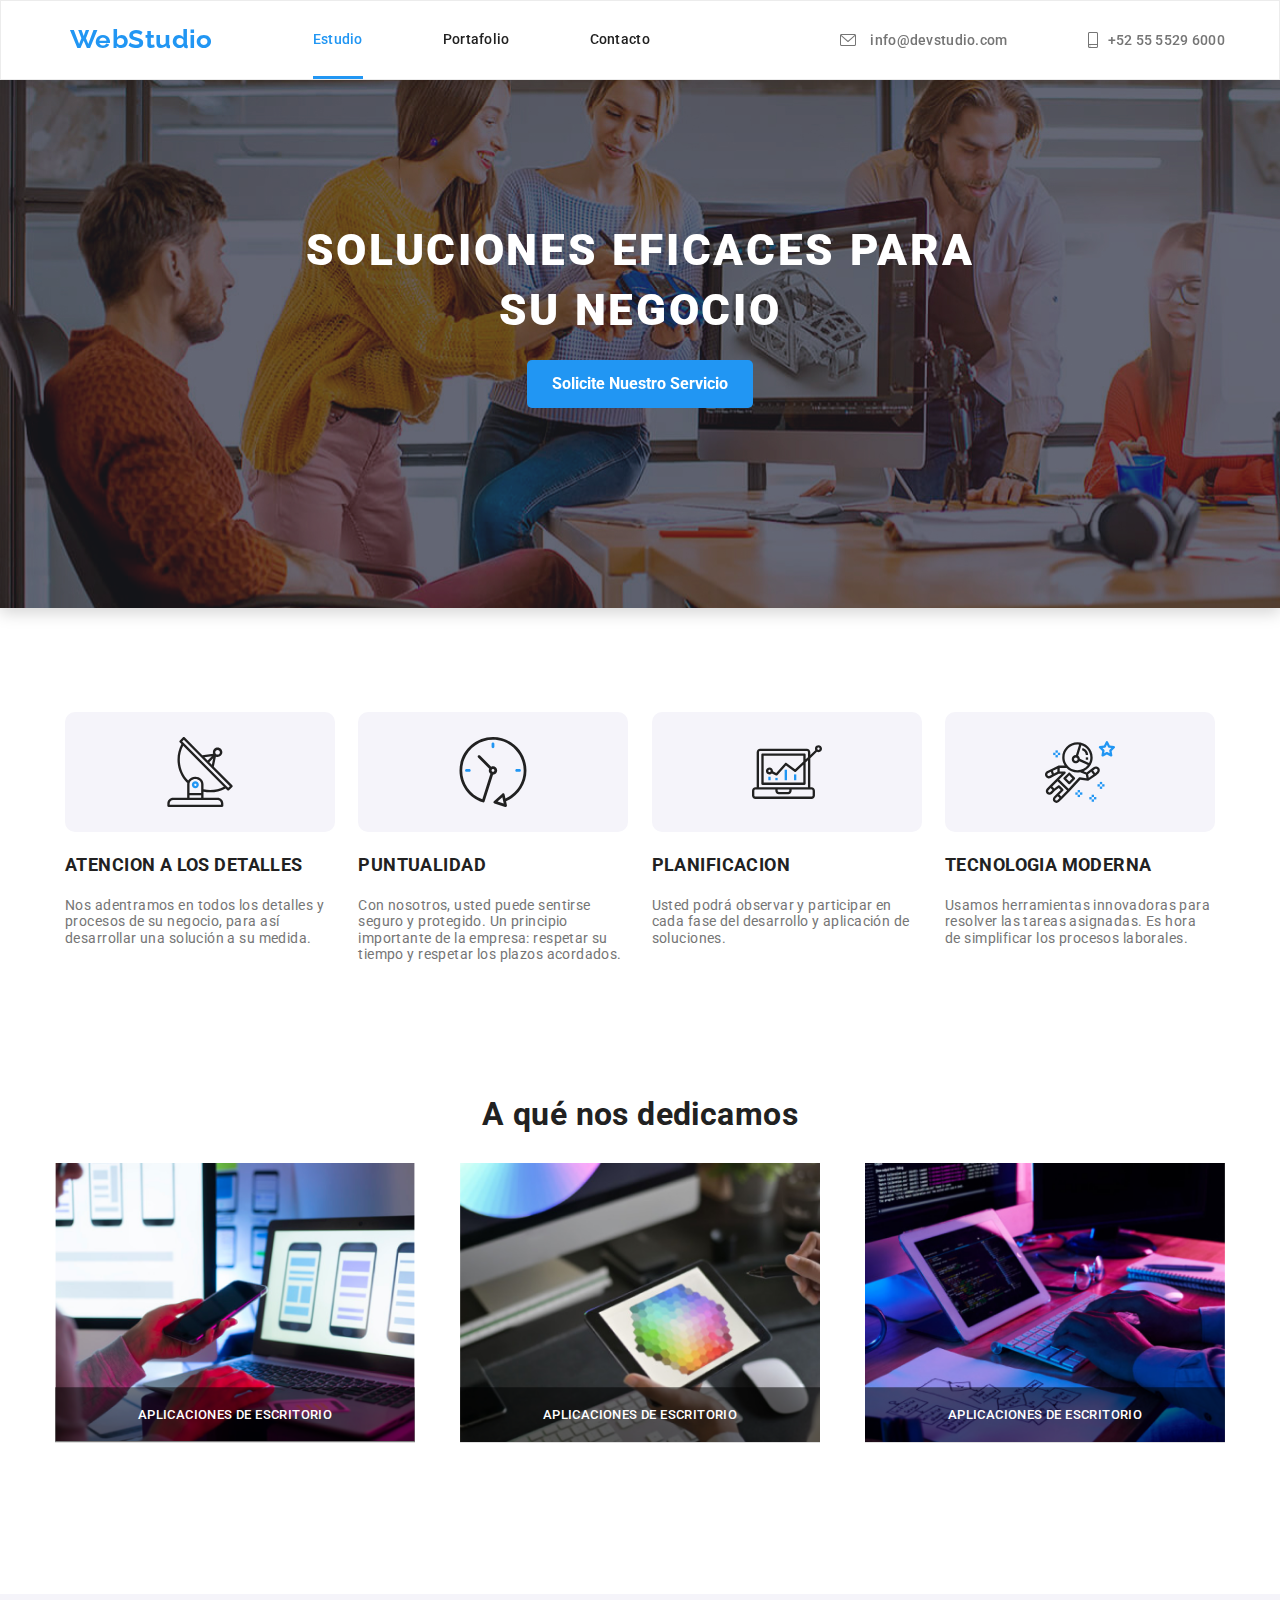
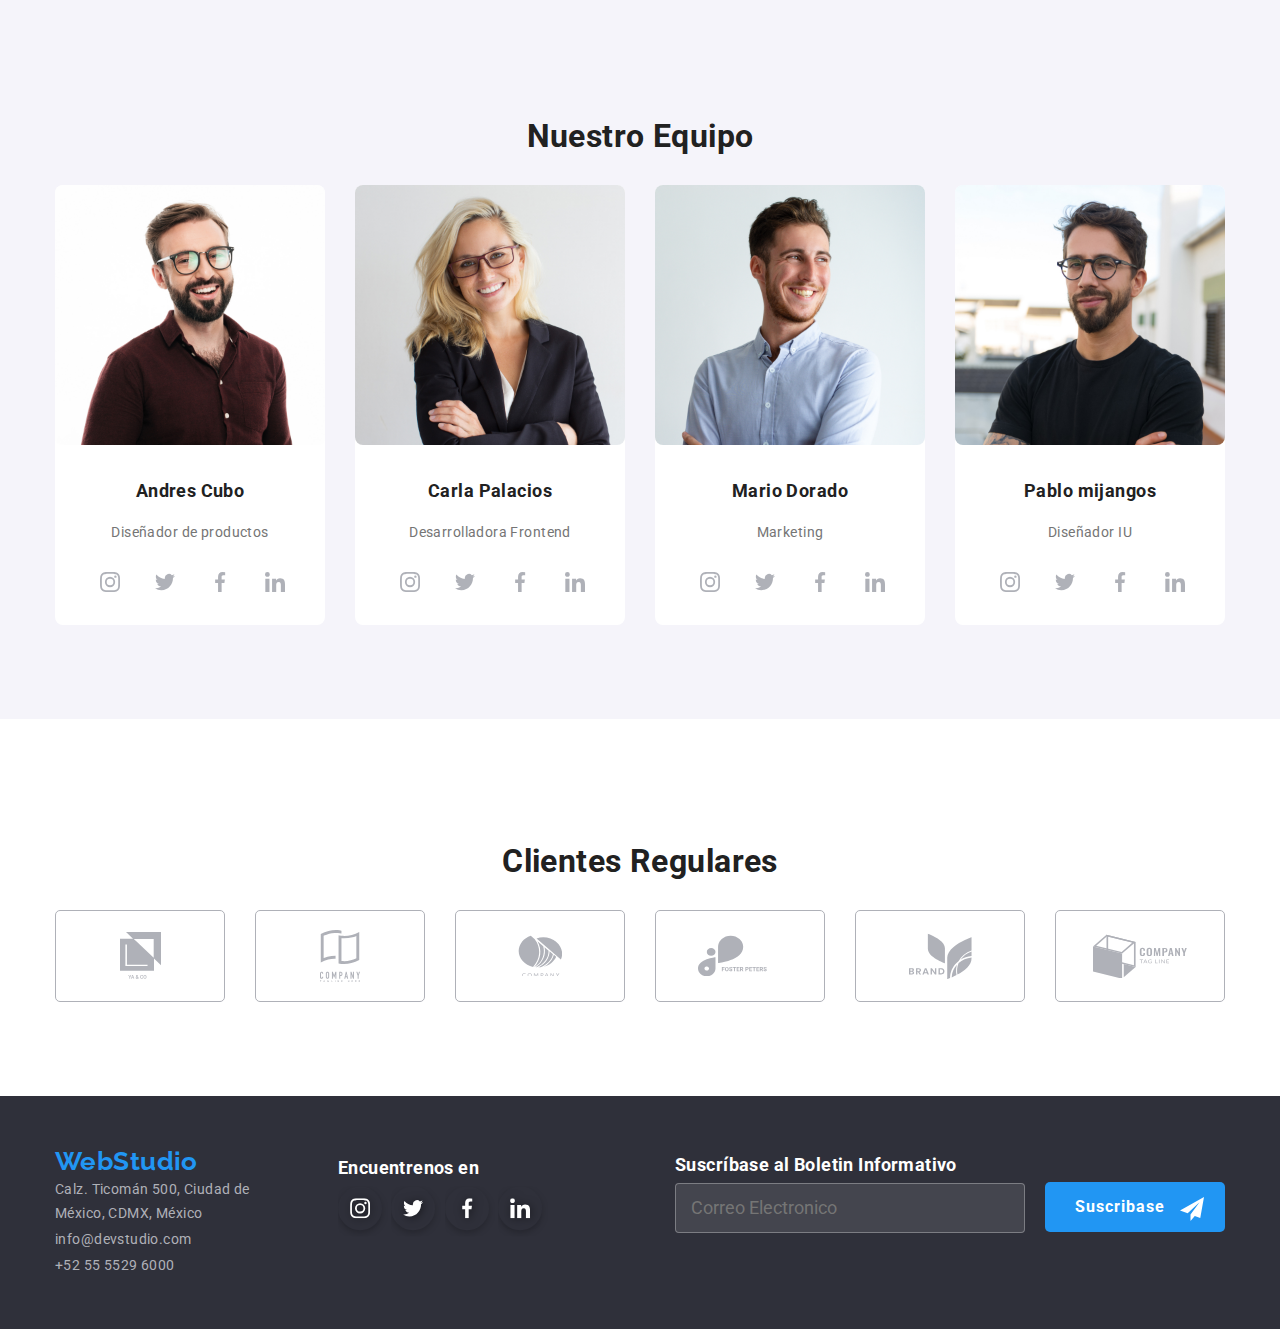
<file: index.html>
<!DOCTYPE html>
<html lang="en">

<head>
  <meta charset="UTF-8" />
  <meta http-equiv="X-UA-Compatible" content="IE=edge" />
  <meta name="viewport" content="width=device-width, initial-scale=1.0" />
  <link rel="icon" href="/images/Logo.ico" type="image/icon type"> 
  <link rel="stylesheet" href="css/normalize.css">
  <link rel="stylesheet" href="css/main.min.css">
  <link rel="preconnect" href="https://fonts.googleapis.com">
  <link rel="preconnect" href="https://fonts.gstatic.com" crossorigin>
  <link href="https://fonts.googleapis.com/css2?family=Raleway:wght@700&family=Roboto:wght@400;500;700;900&display=swap" rel="stylesheet">
  <title>HW-07</title>
</head>



<body>
  <!-- Header section -->
  <header class="page-header">
    <div class="page-container">
      <nav class="nav">
        <a class="nav__logo" href="./index.html">WebStudio</a>
        <ul class="nav__menu">
          <li><a class="nav__page nav__page--current" href="./index.html">Estudio</a></li>
          <li><a class="nav__page" href="./portfolio.html">Portafolio</a></li>
          <li><a class="nav__page" href="">Contacto</a></li>
        </ul>
      </nav>
      <!-- contacts  -->
      <ul class="contacts-menu list">
        <li>
          <a class="contacts__item" href="#">
            <svg class="contacts__icon email">
              <use href="./images/SVG/sprite-sheet.svg#email"></use>
            </svg>
            info@devstudio.com
          </a>
        </li>

        <li>
          <a class="contacts__item" href="#">
            <svg class="contacts__icon smartphone">
              <use href="./images/SVG/sprite-sheet.svg#smartphone"></use>
            </svg>
            +52 55 5529 6000
          </a>
        </li>
      </ul>
    </div>
  </header>


  <!-- Modal Formulario de suscripcion -->
  <div class="page-modal">
  <input type="checkbox" id="cerrar">
        <div class="modal__backdrop">
        <div class="data-modal">
            <label for="cerrar" id="btn-cerrar"><svg xmlns="http://www.w3.org/2000/svg" width="30" height="30" class="modal__labelbtn" fill="none"><circle cx="15" cy="15" r="15" fill="#fff" stroke-opacity="1"/><circle cx="15" cy="15" r="14.5" stroke="#000" stroke-opacity=".1"/><path class="label__btn" fill="" d="M21 10.108 19.892 9 15.5 13.392 11.108 9 10 10.108l4.392 4.392L10 18.892 11.108 20l4.392-4.392L19.892 20 21 18.892 16.608 14.5 21 10.108Z"/></svg></label>
            <h4>Deje sus datos, nos contactaremos con usted</h4>
            <form class="modal">
                <label class="modal__label">
                  Nombre
                  <svg xmlns="http://www.w3.org/2000/svg" width="15" height="15" class="modal__icon icon-primary " fill="none"><path fill="" d="M6 6a3 3 0 1 0 0-6 3 3 0 1 0 0 6Zm0 1.5c-2.002 0-6 1.005-6 3v.75c0 .412.338.75.75.75h10.5c.412 0 .75-.338.75-.75v-.75c0-1.995-3.998-3-6-3Z"/></svg>
                  <input class="modal__input" type="text" name="username" placeholder=""/>
                </label>
                <label class="modal__label">
                  telefono
                  <svg xmlns="http://www.w3.org/2000/svg" width="15" height="15" class="modal__icon icon-secondary" fill="none"><path fill="" d="m11.996 9.123-1.838-.21a1.44 1.44 0 0 0-1.187.412l-1.332 1.332a10.888 10.888 0 0 1-4.769-4.77L4.21 4.55a1.44 1.44 0 0 0 .412-1.187l-.21-1.824a1.448 1.448 0 0 0-1.44-1.28H1.72C.902.258.222.938.272 1.756c.384 6.18 5.327 11.115 11.5 11.499.817.05 1.498-.63 1.498-1.448v-1.252a1.434 1.434 0 0 0-1.274-1.432Z"/></svg>
                  <input class="modal__input" type="tel" name="telefono" placeholder=""/>
                </label>
                <label class="modal__label">
                    Email
                    <svg xmlns="http://www.w3.org/2000/svg" width="15" height="15" class="modal__icon icon-tertiary" fill="none"><path fill="" d="M14 0H2C1.175 0 .507.675.507 1.5l-.007 9c0 .825.675 1.5 1.5 1.5h12c.825 0 1.5-.675 1.5-1.5v-9C15.5.675 14.825 0 14 0Zm-.3 3.188L8.398 6.502a.759.759 0 0 1-.795 0L2.3 3.187a.637.637 0 1 1 .675-1.08L8 5.25l5.025-3.143a.637.637 0 1 1 .675 1.08Z"/></svg>
                    <input class="modal__input"  type="email" name="email" placeholder=""/>
                </label>
                <label class="modal__label">
                    Comentarios
                    <textarea class="modal__textarea" name="feedback" rows="5" placeholder="Introduzca el texto"></textarea>
                </label>
                <label class="modal__label terms">
                    <input class="modal__input"  id="form" type="checkbox"  name="terms" value="information" />
                    <svg xmlns="http://www.w3.org/2000/svg" width="16" height="15" fill="none" id="form2"><rect width="16" height="15" fill="" rx="2"/><path fill="#fff     " stroke="" stroke-width=".2" d="m3.957 7.752-.069-.066-.069.065-.888.842-.076.072.076.073 3.496 3.334.069.066.069-.066 7.504-7.158.076-.073-.076-.072-.882-.841-.069-.066-.069.066-6.553 6.246-2.539-2.422Z"/></svg>
                    Estoy de acuerdo con el boletín informativo y acepto los Términos y Condiciones
                </label>
                <button class="modal__button button-primary" type="submit">enviar</button>
            </form>
        </div>
        </div>      
  </div>
  <!-- main content section  -->

  <main>
    <!-- service section  -->
    <section class="service">
      <h1 class="service__title">SOLUCIONES EFICACES PARA SU NEGOCIO</h1>
      <button class="service__button button-primary" type="button">solicite nuestro servicio</button>
      <div class="service__overlay"></div>
    </section>
    <!-- Benefits section  -->
    <section class="benefits">
      <div class="container">
        <ul class="benefits__list">
          <li>
            <div class="benefits__div">
              <svg class="benefits__icon">
                <use href="./images/SVG/sprite-sheet.svg#antena"></use>
              </svg>
            </div>

            <h3 class="benefits__title">Atencion a los detalles</h3>
            <p class="benefits__description">
              Nos adentramos en todos los detalles y procesos de su negocio,
              para así desarrollar una solución a su medida.
            </p>
          </li>

          <li>
            <div class="benefits__div">
              <svg class="benefits__icon">
                <use href="./images/SVG/sprite-sheet.svg#clock"></use>
              </svg>
            </div>

            <h3 class="benefits__title">Puntualidad</h3>
            <p class="benefits__description">
              Con nosotros, usted puede sentirse seguro y protegido. 
              Un principio importante de la empresa: respetar su tiempo y respetar los plazos acordados.
            </p>
          </li>

          <li>
            <div class="benefits__div">
              <svg class="benefits__icon">
                <use href="./images/SVG/sprite-sheet.svg#diagram"></use>
              </svg>
            </div>

            <h3 class="benefits__title">Planificacion</h3>
            <p class="benefits__description">
              Usted podrá observar y participar en cada fase del desarrollo 
              y aplicación de soluciones.
            </p>
          </li>

          <li>
            <div class="benefits__div">
              <svg class="benefits__icon">
                <use href="./images/SVG/sprite-sheet.svg#astronaut"></use>
              </svg>
            </div>

            <h3 class="benefits__title">Tecnologia moderna</h3>
            <p class="benefits__description">
              Usamos herramientas innovadoras para resolver las tareas asignadas.
               Es hora de simplificar los procesos laborales.
            </p>
          </li>
        </ul>
      </div>
    </section>
    <!-- What we do section  -->
    <section class="dedication no-top-pading ">
      <div class="container">
        <h2 class="section__title">A qué nos dedicamos</h2>
        <!-- images  -->
        <ul class="dedication__ulist">
          <li class="dedication__li">
            <img src="./images/image1.png" alt="Desktop Apps" width="100%" />
            <div class="rectangle">
              <h6>Aplicaciones de Escritorio</h6>
            </div>
          </li>

          <li>
            <img src="./images/image2.png" alt="Mobile Apps" width="100%" />
            <div class="rectangle">
              <h6>Aplicaciones de Escritorio</h6>
            </div>
          </li>

          <li>
            <img src="./images/image3.png" alt="Design & solutions" width="100%" />
            <div class="rectangle">
              <h6>Aplicaciones de Escritorio</h6>
            </div>
          </li>
        </ul>
      </div>
    </section>
    <!-- nuestro equipo  -->
    <section class="team-section">
      <div class="container">
        <h2 class="section__title">Nuestro Equipo</h2>
        <!-- Cards  -->
        <ul class="team-cards">
          <li class="cards__list2">
            <img class="cards__images" src="./images/team1.jpg" alt="first Member" width="270" />
            <h3 class="cards__title">Andres Cubo</h3>
            <p class="cards__paragraph">Diseñador de productos</p>
            <!-- Redes sociales  -->
            <ul class="cards__icon-list">
              <li class="icon__list">
                <a class="icon__link" href="https://www.instagram.com">
                  <svg class="social-icons-"width="44" height="44" fill="none">
                    <path class="svg-circle" d="M44 22a21.931 21.931 0 0 1-6.444 15.556A21.931 21.931 0 0 1 22 44a21.931 21.931 0 0 1-15.556-6.444A21.931 21.931 0 0 1 0 22 21.931 21.931 0 0 1 6.444 6.444 21.931 21.931 0 0 1 22 0a21.931 21.931 0 0 1 15.556 6.444A21.931 21.931 0 0 1 44 22Z"/>
                    <use class="social-icon-" href="./images/SVG/sprite-sheet.svg#instagram"></use>
                  </svg>
                </a>
              </li>
              <li class="icon__list">
                <a class="icon__link" href="https://www.twitter.com">
                  <svg class="social-icons-"width="44" height="44" fill="none">
                    <path class="svg-circle" d="M44 22a21.931 21.931 0 0 1-6.444 15.556A21.931 21.931 0 0 1 22 44a21.931 21.931 0 0 1-15.556-6.444A21.931 21.931 0 0 1 0 22 21.931 21.931 0 0 1 6.444 6.444 21.931 21.931 0 0 1 22 0a21.931 21.931 0 0 1 15.556 6.444A21.931 21.931 0 0 1 44 22Z"/>
                    <use class="social-icon-" href="./images/SVG/sprite-sheet.svg#twitter"></use>
                  </svg>
                </a>
              </li>
              <li class="icon__list">
                <a class="icon__link"href="https://www.facebook.com">
                  <svg class="social-icons-"width="44" height="44" fill="none">
                    <path class="svg-circle" d="M44 22a21.931 21.931 0 0 1-6.444 15.556A21.931 21.931 0 0 1 22 44a21.931 21.931 0 0 1-15.556-6.444A21.931 21.931 0 0 1 0 22 21.931 21.931 0 0 1 6.444 6.444 21.931 21.931 0 0 1 22 0a21.931 21.931 0 0 1 15.556 6.444A21.931 21.931 0 0 1 44 22Z"/>
                    <use class="social-icon-" href="./images/SVG/sprite-sheet.svg#facebook"></use>
                  </svg>
                </a>
              </li>
              <li class="icon__list">
                <a class="icon__link"href="https://www.linkedin.com">
                  <svg class="social-icons-"width="44" height="44" fill="none">
                    <path class="svg-circle" d="M44 22a21.931 21.931 0 0 1-6.444 15.556A21.931 21.931 0 0 1 22 44a21.931 21.931 0 0 1-15.556-6.444A21.931 21.931 0 0 1 0 22 21.931 21.931 0 0 1 6.444 6.444 21.931 21.931 0 0 1 22 0a21.931 21.931 0 0 1 15.556 6.444A21.931 21.931 0 0 1 44 22Z"/>
                    <use class="social-icon-" href="./images/SVG/sprite-sheet.svg#linkedin"></use>
                  </svg>
                </a>
              </li>
            </ul>
          </li>

          <li class="cards__list2">
            <img class="cards__images" src="./images/team2.jpg" alt="second Member" width="270" />
            <h3 class="cards__title">Carla Palacios</h3>
            <p class="cards__paragraph">Desarrolladora Frontend</p>
            <!-- Redes sociales  -->
            <ul class="cards__icon-list">
              <li class="icon__list">
                <a class="icon__link" href="https://www.instagram.com">
                  <svg class="social-icons-"width="44" height="44" fill="none">
                    <path class="svg-circle" d="M44 22a21.931 21.931 0 0 1-6.444 15.556A21.931 21.931 0 0 1 22 44a21.931 21.931 0 0 1-15.556-6.444A21.931 21.931 0 0 1 0 22 21.931 21.931 0 0 1 6.444 6.444 21.931 21.931 0 0 1 22 0a21.931 21.931 0 0 1 15.556 6.444A21.931 21.931 0 0 1 44 22Z"/>
                    <use class="social-icon-" href="./images/SVG/sprite-sheet.svg#instagram"></use>
                  </svg>
                </a>
              </li>
              <li class="icon__list">
                <a class="icon__link" href="https://www.twitter.com">
                  <svg class="social-icons-"width="44" height="44" fill="none">
                    <path class="svg-circle" d="M44 22a21.931 21.931 0 0 1-6.444 15.556A21.931 21.931 0 0 1 22 44a21.931 21.931 0 0 1-15.556-6.444A21.931 21.931 0 0 1 0 22 21.931 21.931 0 0 1 6.444 6.444 21.931 21.931 0 0 1 22 0a21.931 21.931 0 0 1 15.556 6.444A21.931 21.931 0 0 1 44 22Z"/>
                    <use class="social-icon-" href="./images/SVG/sprite-sheet.svg#twitter"></use>
                  </svg>
                </a>
              </li>
              <li class="icon__list">
                <a class="icon__link"href="https://www.facebook.com">
                  <svg class="social-icons-"width="44" height="44" fill="none">
                    <path class="svg-circle" d="M44 22a21.931 21.931 0 0 1-6.444 15.556A21.931 21.931 0 0 1 22 44a21.931 21.931 0 0 1-15.556-6.444A21.931 21.931 0 0 1 0 22 21.931 21.931 0 0 1 6.444 6.444 21.931 21.931 0 0 1 22 0a21.931 21.931 0 0 1 15.556 6.444A21.931 21.931 0 0 1 44 22Z"/>
                    <use class="social-icon-" href="./images/SVG/sprite-sheet.svg#facebook"></use>
                  </svg>
                </a>
              </li>
              <li class="icon__list">
                <a class="icon__link"href="https://www.linkedin.com">
                  <svg class="social-icons-"width="44" height="44" fill="none">
                    <path class="svg-circle" d="M44 22a21.931 21.931 0 0 1-6.444 15.556A21.931 21.931 0 0 1 22 44a21.931 21.931 0 0 1-15.556-6.444A21.931 21.931 0 0 1 0 22 21.931 21.931 0 0 1 6.444 6.444 21.931 21.931 0 0 1 22 0a21.931 21.931 0 0 1 15.556 6.444A21.931 21.931 0 0 1 44 22Z"/>
                    <use class="social-icon-" href="./images/SVG/sprite-sheet.svg#linkedin"></use>
                  </svg>
                </a>
              </li>
            </ul>
          </li>

          <li class="cards__list2">
            <img class="cards__images" src="./images/team3.jpg" alt="third Member" width="270" />
            <h3 class="cards__title">Mario Dorado</h3>
            <p class="cards__paragraph">Marketing</p>
            <!-- Redes sociales  -->
            <ul class="cards__icon-list">
              <li class="icon__list">
                <a class="icon__link" href="https://www.instagram.com">
                  <svg class="social-icons-"width="44" height="44" fill="none">
                    <path class="svg-circle" d="M44 22a21.931 21.931 0 0 1-6.444 15.556A21.931 21.931 0 0 1 22 44a21.931 21.931 0 0 1-15.556-6.444A21.931 21.931 0 0 1 0 22 21.931 21.931 0 0 1 6.444 6.444 21.931 21.931 0 0 1 22 0a21.931 21.931 0 0 1 15.556 6.444A21.931 21.931 0 0 1 44 22Z"/>
                    <use class="social-icon-" href="./images/SVG/sprite-sheet.svg#instagram"></use>
                  </svg>
                </a>
              </li>
              <li class="icon__list">
                <a class="icon__link" href="https://www.twitter.com">
                  <svg class="social-icons-"width="44" height="44" fill="none">
                    <path class="svg-circle" d="M44 22a21.931 21.931 0 0 1-6.444 15.556A21.931 21.931 0 0 1 22 44a21.931 21.931 0 0 1-15.556-6.444A21.931 21.931 0 0 1 0 22 21.931 21.931 0 0 1 6.444 6.444 21.931 21.931 0 0 1 22 0a21.931 21.931 0 0 1 15.556 6.444A21.931 21.931 0 0 1 44 22Z"/>
                    <use class="social-icon-" href="./images/SVG/sprite-sheet.svg#twitter"></use>
                  </svg>
                </a>
              </li>
              <li class="icon__list">
                <a class="icon__link"href="https://www.facebook.com">
                  <svg class="social-icons-"width="44" height="44" fill="none">
                    <path class="svg-circle" d="M44 22a21.931 21.931 0 0 1-6.444 15.556A21.931 21.931 0 0 1 22 44a21.931 21.931 0 0 1-15.556-6.444A21.931 21.931 0 0 1 0 22 21.931 21.931 0 0 1 6.444 6.444 21.931 21.931 0 0 1 22 0a21.931 21.931 0 0 1 15.556 6.444A21.931 21.931 0 0 1 44 22Z"/>
                    <use class="social-icon-" href="./images/SVG/sprite-sheet.svg#facebook"></use>
                  </svg>
                </a>
              </li>
              <li class="icon__list">
                <a class="icon__link"href="https://www.linkedin.com">
                  <svg class="social-icons-"width="44" height="44" fill="none">
                    <path class="svg-circle" d="M44 22a21.931 21.931 0 0 1-6.444 15.556A21.931 21.931 0 0 1 22 44a21.931 21.931 0 0 1-15.556-6.444A21.931 21.931 0 0 1 0 22 21.931 21.931 0 0 1 6.444 6.444 21.931 21.931 0 0 1 22 0a21.931 21.931 0 0 1 15.556 6.444A21.931 21.931 0 0 1 44 22Z"/>
                    <use class="social-icon-" href="./images/SVG/sprite-sheet.svg#linkedin"></use>
                  </svg>
                </a>
              </li>
            </ul>
          </li>

          <li class="cards__list2">
            <img class="cards__images" src="./images/team4.jpg" alt="fourth Member" width="270" />
            <h3 class="cards__title">Pablo mijangos</h3>
            <p class="cards__paragraph">Diseñador IU</p>
            <!-- Redes sociales  -->
            <ul class="cards__icon-list">
              <li class="icon__list">
                <a class="icon__link" href="https://www.instagram.com">
                  <svg class="social-icons-"width="44" height="44" fill="none">
                    <path class="svg-circle" d="M44 22a21.931 21.931 0 0 1-6.444 15.556A21.931 21.931 0 0 1 22 44a21.931 21.931 0 0 1-15.556-6.444A21.931 21.931 0 0 1 0 22 21.931 21.931 0 0 1 6.444 6.444 21.931 21.931 0 0 1 22 0a21.931 21.931 0 0 1 15.556 6.444A21.931 21.931 0 0 1 44 22Z"/>
                    <use class="social-icon-" href="./images/SVG/sprite-sheet.svg#instagram"></use>
                  </svg>
                </a>
              </li>
              <li class="icon__list">
                <a class="icon__link" href="https://www.twitter.com">
                  <svg class="social-icons-"width="44" height="44" fill="none">
                    <path class="svg-circle" d="M44 22a21.931 21.931 0 0 1-6.444 15.556A21.931 21.931 0 0 1 22 44a21.931 21.931 0 0 1-15.556-6.444A21.931 21.931 0 0 1 0 22 21.931 21.931 0 0 1 6.444 6.444 21.931 21.931 0 0 1 22 0a21.931 21.931 0 0 1 15.556 6.444A21.931 21.931 0 0 1 44 22Z"/>
                    <use class="social-icon-" href="./images/SVG/sprite-sheet.svg#twitter"></use>
                  </svg>
                </a>
              </li>
              <li class="icon__list">
                <a class="icon__link"href="https://www.facebook.com">
                  <svg class="social-icons-"width="44" height="44" fill="none">
                    <path class="svg-circle" d="M44 22a21.931 21.931 0 0 1-6.444 15.556A21.931 21.931 0 0 1 22 44a21.931 21.931 0 0 1-15.556-6.444A21.931 21.931 0 0 1 0 22 21.931 21.931 0 0 1 6.444 6.444 21.931 21.931 0 0 1 22 0a21.931 21.931 0 0 1 15.556 6.444A21.931 21.931 0 0 1 44 22Z"/>
                    <use class="social-icon-" href="./images/SVG/sprite-sheet.svg#facebook"></use>
                  </svg>
                </a>
              </li>
              <li class="icon__list">
                <a class="icon__link"href="https://www.linkedin.com">
                  <svg class="social-icons-"width="44" height="44" fill="none">
                    <path class="svg-circle" d="M44 22a21.931 21.931 0 0 1-6.444 15.556A21.931 21.931 0 0 1 22 44a21.931 21.931 0 0 1-15.556-6.444A21.931 21.931 0 0 1 0 22 21.931 21.931 0 0 1 6.444 6.444 21.931 21.931 0 0 1 22 0a21.931 21.931 0 0 1 15.556 6.444A21.931 21.931 0 0 1 44 22Z"/>
                    <use class="social-icon-" href="./images/SVG/sprite-sheet.svg#linkedin"></use>
                  </svg>
                </a>
              </li>
            </ul>
          </li>
        </ul>
      </div>
    </section>
    <!-- Regular costumers  -->
    <section class="section customers">
      <div class="container">
        <h2 class="section__title">Clientes Regulares</h2>
        <ul class="customers">
          <li class="customers__list">
            <svg class="customers__icon" width="41" height="47">
              <use href="./images/SVG/sprite-sheet.svg#company-1"></use>
            </svg>
          </li>

          <li class="customers__list">
            <svg class="customers__icon" width="40" height="52">
              <use href="./images/SVG/sprite-sheet.svg#company-2"></use>
            </svg>
          </li>

          <li class="customers__list">
            <svg class="customers__icon" width="44" height="41">
              <use href="./images/SVG/sprite-sheet.svg#company-3"></use>
            </svg>
          </li>
          <li class="customers__list">
            <svg class="customers__icon" width="85" height="41">
              <use href="./images/SVG/sprite-sheet.svg#company-4"></use>
            </svg>
          </li>
          <li class="customers__list">
            <svg class="customers__icon" width="63" height="46">
              <use href="./images/SVG/sprite-sheet.svg#company-5"></use>
            </svg>
          </li>
          <li class="customers__list">
            <svg class="customers__icon" width="94" height="44">
              <use href="./images/SVG/sprite-sheet.svg#company-6"></use>
            </svg>
          </li>
        </ul>
      </div>
    </section>
  </main>

  <footer>
    <a class="nav__logo" href="">WebStudio</a>
    <div class="page-container">
      <address>
        <ul>
          <li>
            <a class="contact" href="#" target="_blank" rel="noopener noreferrer">Calz. Ticomán 500, Ciudad de <br>México, CDMX, México</a>
          </li>
          <li>
            <a class="contact" href="mailto:info@devstudio.com">info@devstudio.com</a>
          </li>
          <li>
            <a class="contact" href="tel:380961111111">+52 55 5529 6000</a>
          </li>
        </ul>
      </address>
      <aside>
        <div class="find">
          <h5>Encuentrenos en</h5>
          <a href="https://www.instagram.com" >
            <svg class="social-icons-"width="50" height="50" fill="none">
              <path class="svg-circle2" d="M44 22a21.931 21.931 0 0 1-6.444 15.556A21.931 21.931 0 0 1 22 44a21.931 21.931 0 0 1-15.556-6.444A21.931 21.931 0 0 1 0 22 21.931 21.931 0 0 1 6.444 6.444 21.931 21.931 0 0 1 22 0a21.931 21.931 0 0 1 15.556 6.444A21.931 21.931 0 0 1 44 22Z"/>
              <use class="social-icon2" href="./images/SVG/sprite-sheet.svg#instagram" width="44" height="44"></use>
            </svg> 
          </a>
          <a href="https://www.twitter.com" >
            <svg class="social-icons-"width="50" height="50" fill="none">
              <path class="svg-circle2" d="M44 22a21.931 21.931 0 0 1-6.444 15.556A21.931 21.931 0 0 1 22 44a21.931 21.931 0 0 1-15.556-6.444A21.931 21.931 0 0 1 0 22 21.931 21.931 0 0 1 6.444 6.444 21.931 21.931 0 0 1 22 0a21.931 21.931 0 0 1 15.556 6.444A21.931 21.931 0 0 1 44 22Z"/>
              <use class="social-icon2" href="./images/SVG/sprite-sheet.svg#twitter" width="44" height="44"></use>
            </svg>
          </a>
          <a href="https://www.facebook.com" >
            <svg class="social-icons-"width="50" height="50" fill="none">
              <path class="svg-circle2" d="M44 22a21.931 21.931 0 0 1-6.444 15.556A21.931 21.931 0 0 1 22 44a21.931 21.931 0 0 1-15.556-6.444A21.931 21.931 0 0 1 0 22 21.931 21.931 0 0 1 6.444 6.444 21.931 21.931 0 0 1 22 0a21.931 21.931 0 0 1 15.556 6.444A21.931 21.931 0 0 1 44 22Z"/>
              <use class="social-icon2" href="./images/SVG/sprite-sheet.svg#facebook" width="44" height="44"></use>
            </svg>
          </a>
          <a href="https://www.linkedin.com" >
            <svg class="social-icons-"width="50" height="50" fill="none">
              <path class="svg-circle2" d="M44 22a21.931 21.931 0 0 1-6.444 15.556A21.931 21.931 0 0 1 22 44a21.931 21.931 0 0 1-15.556-6.444A21.931 21.931 0 0 1 0 22 21.931 21.931 0 0 1 6.444 6.444 21.931 21.931 0 0 1 22 0a21.931 21.931 0 0 1 15.556 6.444A21.931 21.931 0 0 1 44 22Z"/>
              <use class="social-icon2" href="./images/SVG/sprite-sheet.svg#linkedin" width="44" height="44"></use>
            </svg>
          </a>
        </div>
      </aside>
      <div class="form_foot">
        <form class="formulary">
          <label class="formulary__label">
            Suscríbase al Boletin Informativo
            <input class="formulary__input" type="email" name="email" placeholder="Correo Electronico"/>
          </label>
          <button class="formulary__button button-secondary" type="submit">Suscribase <svg xmlns="http://www.w3.org/2000/svg" width="24" height="24" fill="none" class="send_ico"><path fill="" class="color_icon2" d="M24 0 0 13.5l7.67 2.84L19.5 5.25l-8.998 12.14.007.002-.009-.002V24l4.301-5.018L20.251 21 24 0Z"/></svg></button>
        </form>
      </div> 
      </div>
  </footer>
</body>

</html>
</file>
<file: css/main.min.css>
@import"https://fonts.googleapis.com/css2?family=Raleway:wght@700&display=swap";@import"https://fonts.googleapis.com/css2?family=Roboto:wght@400;500;700;900&display=swap";h4{position:absolute;width:100%;justify-content:center;font-family:"Roboto";font-style:normal;font-weight:700;font-size:20px;line-height:23px;text-align:center;letter-spacing:.03em;top:30px;color:#212121}h3{font-family:"Roboto";font-style:normal;font-weight:700;font-size:18px;line-height:36px;color:#212121}h5{font-family:"Roboto";font-style:normal;font-weight:700;font-size:18px;line-height:36px;color:#fff}h6{justify-content:center;font-family:"Roboto";font-style:normal;font-weight:500;font-size:13px;line-height:35px;text-align:center;letter-spacing:.03em;text-transform:uppercase;color:#fff}.page-header{position:absolute;top:0;height:80px;width:100%;z-index:1;background-color:#fff;border:1px solid #ececec;filter:drop-shadow(0px 1px 8px rgba(0, 0, 0, 0.0705882353))}.page-container{display:flex;justify-content:space-between;align-items:center;height:100%;width:auto}.nav{display:flex;align-items:center;gap:100px}.nav__logo{color:#2196f3;font-family:"Raleway",sans-serif;font-size:26px;font-weight:700;line-height:1.2;text-decoration:none;padding-left:15px}.nav__menu{display:flex;list-style:none;gap:80px}.nav__page{color:#212121;font-weight:500;font-size:14px;line-height:1.4;letter-spacing:.02em;text-decoration:none;text-transform:capitalize}.contacts-menu{display:flex;list-style:none;gap:80px}.contacts__item{display:flex;align-items:center;gap:10px;color:#757575;font-weight:500;font-size:14px;line-height:20px;letter-spacing:.02em;text-decoration:none;height:20px}.contacts__icon.email{fill:#757575;width:20px;height:12px}.contacts__icon.smartphone{fill:#757575;width:10px;height:17px}.nav__logo{color:#2196f3;font-family:"Raleway",sans-serif;font-size:26px;font-weight:700;line-height:1.2;text-decoration:none}.nav__page:hover,.nav__page:focus,.nav__page--current,.contacts__item:hover,.contacts__item:focus,.contacts__item:hover .list,.contacts__icon:hover,.contacts__icon:focus,.contacts__icon:hover .list{color:#2196f3;fill:#03a9f4;transition-timing-function:cubic-bezier(0.4, 0, 0.2, 1);transition:ease 150ms}.nav__page:hover,.nav__page:focus,.nav__page--current{border-bottom:#2196f3 solid 3px;padding:29px 0;transition-timing-function:cubic-bezier(0.4, 0, 0.2, 1);transition:ease 150ms}footer{padding:50px calc((100% - 1200px)/2);background-color:#2f303a}footer .logo{padding-left:15px;color:#188ce8}footer .page-container{display:flex;align-items:flex-start;justify-content:flex-start;gap:25px}.page-container address ul{list-style:none}.contact{display:block;color:#afb1b8;font-style:normal;font-weight:400;font-size:14px;line-height:1.71;text-decoration:none;padding:1px 0}.contact:hover{color:#fff;transition-timing-function:cubic-bezier(0.4, 0, 0.2, 1);transition:all ease 150ms}.page-container aside a{display:inline-flex;align-items:center;list-style:none}.find{position:relative;top:0%;bottom:0%;transform:translate(30%, -30%);right:0%}.form_foot{position:relative;top:0%;bottom:0%;transform:translate(30%, -30%);right:0;width:auto;height:100px;font-family:"Roboto";font-style:normal;font-weight:700;font-size:18px;line-height:36px}.formulary__label{position:absolute;display:flex;flex-direction:column;width:500px;justify-content:center;left:0;margin:0;color:#fff;font-weight:700;margin-bottom:20px}.formulary__input{width:350px;height:50px;align-items:center;padding-left:15px;border-radius:4px;background-color:rgba(255,255,255,.1);color:#fff;border:1px solid rgba(255,255,255,.3)}.formulary__button{position:relative;top:35px;font-size:16px;line-height:30px;text-align:left;padding-left:30px;letter-spacing:.06em;width:180px;height:50px;border:0;margin-top:0;margin-left:370px;margin-bottom:0px}.send_ico{position:absolute;text-align:center;margin-top:5px;margin-left:15px;fill:#fff}.modal__backdrop{position:fixed;display:flex;backdrop-filter:brightness(0.7);height:100vh;width:100%;z-index:8;animation:modal 500ms 150ms;animation-fill-mode:forwards;visibility:hidden;opacity:0}.modal__labelbtn{position:absolute;top:10px;right:10px;transition:all 250ms ease;stroke:none;cursor:pointer}.modal__labelbtn:hover .label__btn{fill:#2196f3;transition:all 150ms ease;transition-timing-function:cubic-bezier(0.4, 0, 0.2, 1)}.label__btn{fill:#000}#cerrar{display:none}#cerrar+label{font-size:30px;z-index:50;margin:auto;height:40px;width:30px;line-height:30px;animation:modal 150ms 1ms forwards;visibility:hidden;opacity:0;overflow-y:hidden}#cerrar:checked+label,#cerrar:checked~.modal__backdrop{display:none;transition:all 150ms ease;transition-timing-function:cubic-bezier(0.4, 0, 0.2, 1)}@keyframes modal{100%{visibility:visible;opacity:1}}.data-modal{position:fixed;display:flex;margin:auto;top:50%;left:50%;transform:translate(-50%, -50%);width:528px;height:600px;background-color:#fff;z-index:5}.modal{position:absolute;display:grid;gap:10px;width:100%;margin-top:80px;justify-content:center;font-family:"Roboto";font-style:normal;font-weight:400;font-size:13px;line-height:30px;letter-spacing:.01em;color:#000}.modal__label{display:flex;flex-direction:column;width:450px;left:0;margin:0}.modal__label:hover .modal__icon{fill:#188ce8;transition:all 150ms ease;transition-timing-function:cubic-bezier(0.4, 0, 0.2, 1)}.modal__label:focus-within .modal__icon{fill:#2196f3;transition:all 150ms ease;transition-timing-function:cubic-bezier(0.4, 0, 0.2, 1)}.modal__input{width:448px;height:40px;background-color:#fff;border-radius:5px;border:1px solid rgba(33,33,33,.2);padding:0 30px}.modal__input:hover{border-color:#188ce8;transition:all 150ms ease;transition-timing-function:cubic-bezier(0.4, 0, 0.2, 1)}.modal__textarea{background-color:#fff;border-radius:5px;border:1px solid rgba(33,33,33,.2);resize:none;padding:10px;color:#000}.modal__button{position:relative;width:200px;top:5px;margin:0;left:50%;right:50%;transform:translate(-50%, 0%);border-radius:4px;justify-content:center}.modal__icon{position:absolute;display:flex;flex-direction:column;transform:translate(60%, 285%);fill:#000}.terms input{position:relative;display:flex;flex-direction:column;justify-content:left;width:100%;height:50px}.terms{padding-top:10px;padding-left:40px;font-family:"Roboto";font-style:normal;font-weight:400;font-size:14px;line-height:24px;letter-spacing:.03em;color:#757575;cursor:pointer}.terms:hover{color:#188ce8;transition:150ms ease;transition-timing-function:cubic-bezier(0.4, 0, 0.2, 1)}.terms:hover #form2{border:#188ce8 solid 1px;transition:150ms ease;transition-timing-function:cubic-bezier(0.4, 0, 0.2, 1)}#form{position:absolute;width:15px;bottom:75px;left:50px;cursor:pointer;opacity:0}#form:checked~#form2{fill:#2196f3;stroke:#fff;border:0px;transition:150ms ease}#form2{position:absolute;width:15px;bottom:88px;left:50px;fill:#fff;border:#9c9c9c solid 1px;cursor:pointer;transition:150ms ease}.service{background:url("../images/img_hero.jpg");background-blend-mode:overlay;padding:200px calc((100% - 1200px)/2);position:relative;text-align:center;filter:drop-shadow(0px 5px 8px rgba(0, 0, 0, 0.1647058824))}.service__title{font-family:"Roboto";font-style:normal;font-weight:900;line-height:60px;text-align:center;letter-spacing:.06em;text-transform:uppercase;width:700px;margin:20px auto;color:#fff;font-size:44px;position:relative;z-index:5}.service__button{position:relative;z-index:5}.service__overlay{position:absolute;top:0;left:0;background-color:rgba(48,49,59,.4);height:100%;width:100%}.benefits__list{flex-wrap:wrap;align-items:flex-start;justify-content:space-between;display:flex}.benefits__list li{list-style:none;width:290px;padding:10px}.benefits__div{display:flex;align-items:center;justify-content:center;background-color:#f5f4fa;border-radius:10px;height:120px;margin-bottom:15px;width:26 0px}.benefits__icon{width:70px;height:70px}.benefits__title{height:50px;text-transform:uppercase;color:#212121}.dedication__ulist{display:flex;align-items:center;justify-content:space-between;flex-wrap:wrap;gap:13px}.dedication li{list-style:none;width:360px}.section__title{color:#212121;font-size:32px;font-weight:700px;padding:30px 0;text-align:center}.rectangle{display:flex;transform:translate(0%, -105%);padding:10px;background-color:rgba(0,0,0,.5137254902);text-align:center;justify-content:center;color:#fff}.service{background:url("../images/img_hero.jpg");background-blend-mode:overlay;padding:200px calc((100% - 1200px)/2);position:relative;text-align:center;filter:drop-shadow(0px 5px 8px rgba(0, 0, 0, 0.1647058824))}.service__title{font-family:"Roboto";font-style:normal;font-weight:900;line-height:60px;text-align:center;letter-spacing:.06em;text-transform:uppercase;width:700px;margin:20px auto;color:#fff;font-size:44px;position:relative;z-index:5}.service__button{position:relative;z-index:5}.service__overlay{position:absolute;top:0;left:0;background-color:rgba(48,49,59,.4);height:100%;width:100%}.team-section{background-color:#f5f4fa}.team-section .team-cards{display:flex;justify-content:space-between;flex-wrap:wrap;align-items:flex-end}.cards__list2{border-radius:8px;background-color:#fff;text-align:center;list-style:none}.cards__list2 .cards__images{border-radius:8px}.cards__list2:hover{box-shadow:0px 3px 5px rgba(0,0,0,.1);transition-timing-function:cubic-bezier(0.4, 0, 0.2, 1);transition:all 250ms}.cards__title{margin:10px 0 0px 0}.cards__paragraph{margin-bottom:10px}.cards__icon-list{display:flex;align-items:center;justify-content:center;gap:15px;padding:10px 20px;margin-bottom:20px}.icon__list{display:block;width:40px;height:35px;border-radius:25px}.icon-{fill:#f5f4fa}.social-icon-{fill:#afb1b8}.social-icon2{fill:#fff;filter:drop-shadow(1px 1px 5px rgba(0, 0, 0, 0.5215686275))}.social-icons-:hover .social-icon-{fill:#f5f4fa;transition-timing-function:cubic-bezier(0.4, 0, 0.2, 1);transition:all ease 150ms}.social-icons-:hover .svg-circle{opacity:1;transition-timing-function:cubic-bezier(0.4, 0, 0.2, 1);transition:all ease 150ms}.social-icons-:hover .svg-circle2{fill:#2196f3;transition-timing-function:cubic-bezier(0.4, 0, 0.2, 1);transition:all ease 150ms}.svg-circle{fill:#2196f3;opacity:0}.svg-circle2{fill:#2f303a;filter:drop-shadow(0px 3px 3px rgba(0, 0, 0, 0.2))}.coloricon{fill:#fff}.customers{display:flex;align-items:center;justify-content:space-between;gap:30px;list-style:none;transition-timing-function:cubic-bezier(0.4, 0, 0.2, 1);transition:all ease 150ms}.customers__list{display:flex;align-items:center;justify-content:center;flex-wrap:wrap;border:solid 1px #afb1b8;border-radius:5px;cursor:pointer;height:92px;width:170px}.customers__list:hover{border:solid 1px #2196f3;transition-timing-function:cubic-bezier(0.4, 0, 0.2, 1);transition:all ease 150ms;box-shadow:0px 3px 5px rgba(0,0,0,.1)}.customers__icon{fill:#afb1b8}.customers__list:hover .customers__icon{fill:#2196f3;transition-timing-function:cubic-bezier(0.4, 0, 0.2, 1);transition:all ease 150ms}.portfolio .menu{display:flex;align-items:center;justify-content:center;gap:15px;margin:50px;list-style:none}.menu__button{list-style:none;border:none;outline:none;color:#212121;border-radius:5px;font-weight:700;font-size:16px;line-height:1.4;letter-spacing:.02em;padding:10px 30px;text-decoration:none;text-transform:capitalize}.menu__button:hover{box-shadow:rgba(82,82,82,.3) 0 3px 5px;transition-timing-function:cubic-bezier(0.4, 0, 0.2, 1);transition:all ease 150ms}.menu__button:hover,.menu__button--current{color:#fff;background-color:#2196f3;transition-timing-function:cubic-bezier(0.4, 0, 0.2, 1);transition:ease 150ms}.cards{list-style:none;justify-content:space-between;flex-wrap:wrap;display:flex}.cards__list{position:relative;margin-bottom:80px;width:365px;border:solid 1px #f5f4fa;padding-bottom:80px;border-radius:10px}.cards__list:hover{box-shadow:rgba(82,82,82,.3) 0 3px 5px;transition-timing-function:cubic-bezier(0.4, 0, 0.2, 1);transition:all ease 150ms}.cards__list:hover .cards__info{visibility:visible;padding:50px 50px;height:300px;transition-delay:50ms;transition-timing-function:cubic-bezier(0.4, 0, 0.2, 1);transition:all ease 250ms}.cards__title{color:#212121;padding:15px;z-index:5}.cards__text{color:#757575;font-size:16px;padding-left:15px;z-index:5}.cards__rectangle{position:absolute;background-color:#fff;z-index:5;margin-top:0px;width:365px;height:100px;bottom:0}.cards__img{width:100%}.cards__info{position:absolute;text-align:justify;bottom:70px;transform:translatey(-6%);width:365px;height:0;padding:0px 50px;font-family:"Roboto";font-style:normal;font-weight:100;font-size:16px;line-height:27px;letter-spacing:.03em;color:#fff;border-radius:10px;background-color:rgba(34,142,230,.8470588235);transition:200ms ease;transition-timing-function:cubic-bezier(0.4, 0, 0.2, 1);visibility:hidden;z-index:1}.button-primary{background-color:#2196f3;color:#fff;font-size:16px;font-weight:700;border:none;border-radius:5px;outline:none;text-transform:capitalize;padding:15px 25px;cursor:pointer;transition-timing-function:cubic-bezier(0.4, 0, 0.2, 1);transition:all ease 150ms}.button-primary:hover{background-color:#188ce8;transition-timing-function:cubic-bezier(0.4, 0, 0.2, 1);transition:all ease 150ms}.button-secondary{background-color:#2196f3;color:#fff;font-size:16px;font-weight:700;border:none;border-radius:5px;outline:none;text-transform:capitalize;cursor:pointer;transition-timing-function:cubic-bezier(0.4, 0, 0.2, 1);transition:all ease 150ms}.button-secondary:hover{background-color:#188ce8;transition-timing-function:cubic-bezier(0.4, 0, 0.2, 1);transition:all ease 150ms}*{margin:0;padding:0;box-sizing:border-box}body{background-color:#fff;color:#757575;font-family:"Roboto",sans-serif;font-size:14px;letter-spacing:.03em}a{text-decoration:none}section{padding:94px 0}.container{flex-direction:column;padding:0 15px;max-width:1200px;margin:0 auto}.page-container{padding:0 15px;max-width:1200px;margin:0 auto}.logo-black{color:--logo-black}.logo-white{color:#fff}.no-top-pading{padding-top:0}/*# sourceMappingURL=main.min.css.map */
</file>
